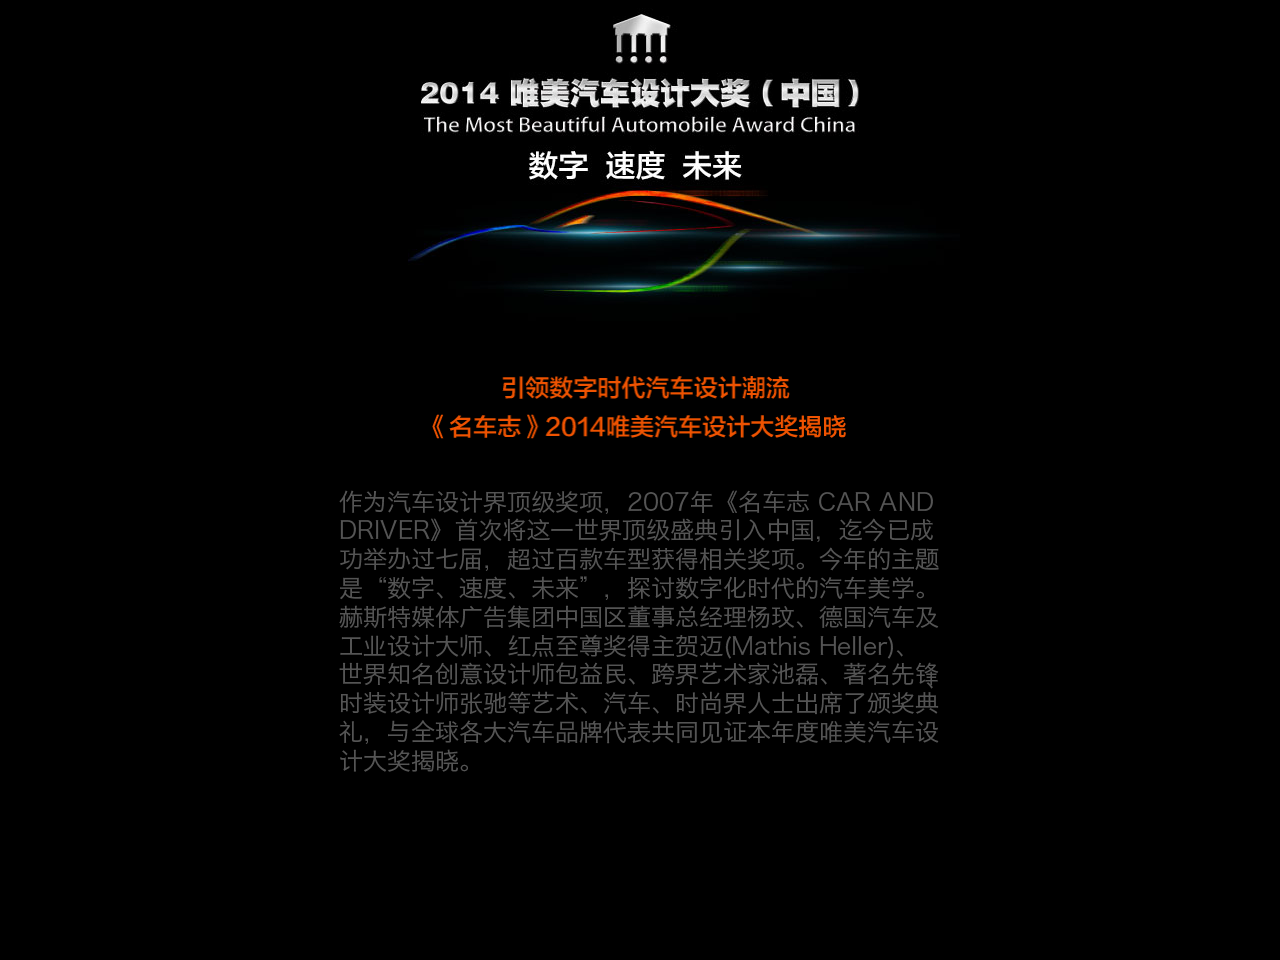
<file: cad-awards2014/index.html>
<!DOCTYPE html>
<html>
<head>
    <title>2014唯美汽车设计大奖</title>
    <meta charset="UTF-8">
    <meta name="viewport" content="initial-scale=1.0, user-scalable=no" />
    <link rel="stylesheet" href="css/layout.css" />
    <script src="js/zepto.min.js"></script>
    <script src="js/TweenMax.min.js"></script>
    <script src="js/app.js"></script>
</head>
<body>
	<div id="wrapper">
	    <header>
	    	<img src="img/header.jpg" />
	    </header>
	    <div id="mask">
	    	<img src="img/header.jpg" />
	    </div>
	    <div id="container">
	    	<div id="loading">
	    		<div class="bubblingG">
					<span id="bubblingG_1"></span>
					<span id="bubblingG_2"></span>
					<span id="bubblingG_3"></span>
				</div>
			</div>
	    	<div class="content" id="p1" data-id="1">
	    		<div class="subheader">
		    		<img src="img/subhead.jpg" />
		    	</div>
	    		<div id="hometitle">
	    			<img src="img/hometitle.png" />
	    		</div>
	    		<div id="hometext">
	    			<img src="img/hometext.png" />
	    		</div>
	    		<div id="table">
	    			<img src="img/table.png" />
	    		</div>
	    		<div id="cars">
	    			<img src="img/cars.png" />
	    		</div>
	    	</div>
			<div class="content" id="p2" data-id="2">
				<div class="tag"></div>
				<div class="title">
					<img src="img/title1.png" />
				</div>
				<div class="car">
					<img src="img/car1.png" />
				</div>
				<div class="text">
					<img src="img/text1.png" />
				</div>
				<div class="video"></div>
				<div class="awards">
					<div class="plus"></div>
					<div class="close"></div>
					<div class="image">
						<img src="img/g1.jpg" />
					</div>
				</div>
			</div>
			<div class="content" id="p3" data-id="3">
				<div class="tag"></div>
				<div class="title">
					<img src="img/title2.png" />
				</div>
				<div class="car">
					<img src="img/car2.png" />
				</div>
				<div class="text">
					<img src="img/text2.png" />
				</div>
				<div class="video"></div>
				<div class="awards">
					<div class="plus"></div>
					<div class="close"></div>
					<div class="image">
						<img src="img/g1.jpg" />
					</div>
				</div>
			</div>
			<div class="content" id="p4" data-id="4">
				<div class="tag"></div>
				<div class="title">
					<img src="img/title3.png" />
				</div>
				<div class="car">
					<img src="img/car3.png" />
				</div>
				<div class="text">
					<img src="img/text3.png" />
				</div>
				<div class="video"></div>
				<div class="awards">
					<div class="plus"></div>
					<div class="close"></div>
					<div class="image">
						<img src="img/g2.jpg" />
					</div>
				</div>
			</div>
			<div class="content" id="p5" data-id="5">
				<div class="tag"></div>
				<div class="title">
					<img src="img/title4.png" />
				</div>
				<div class="car">
					<img src="img/car4.png" />
				</div>
				<div class="text">
					<img src="img/text4.png" />
				</div>
				<div class="video"></div>
				<div class="awards">
					<div class="plus"></div>
					<div class="close"></div>
					<div class="image">
						<img src="img/g2.jpg" />
					</div>
				</div>
			</div>
			<div class="content" id="p6" data-id="6">
				<div class="tag"></div>
				<div class="title">
					<img src="img/title5.png" />
				</div>
				<div class="car">
					<img src="img/car5.png" />
				</div>
				<div class="text">
					<img src="img/text5.png" />
				</div>
				<div class="video"></div>
				<div class="awards">
					<div class="plus"></div>
					<div class="close"></div>
					<div class="image">
						<img src="img/g3.jpg" />
					</div>
				</div>
			</div>
			<div class="content" id="p7" data-id="7">
				<div class="tag"></div>
				<div class="title">
					<img src="img/title6.png" />
				</div>
				<div class="car">
					<img src="img/car6.png" />
				</div>
				<div class="text">
					<img src="img/text6.png" />
				</div>
				<div class="video"></div>
				<div class="awards">
					<div class="plus"></div>
					<div class="close"></div>
					<div class="image">
						<img src="img/g3.jpg" />
					</div>
				</div>
			</div>
			<div class="content" id="p8" data-id="8">
				<div class="tag"></div>
				<div class="title">
					<img src="img/title7.png" />
				</div>
				<div class="car">
					<img src="img/car7.png" />
				</div>
				<div class="text">
					<img src="img/text7.png" />
				</div>
				<div class="video"></div>
				<div class="awards">
					<div class="plus"></div>
					<div class="close"></div>
					<div class="image">
						<img src="img/g4.jpg" />
					</div>
				</div>
			</div>
			<div class="content" id="p9" data-id="9">
				<div class="tag"></div>
				<div class="title">
					<img src="img/title8.png" />
				</div>
				<div class="car">
					<img src="img/car8.png" />
				</div>
				<div class="text">
					<img src="img/text8.png" />
				</div>
				<div class="video"></div>
				<div class="awards">
					<div class="plus"></div>
					<div class="close"></div>
					<div class="image">
						<img src="img/g4.jpg" />
					</div>
				</div>
			</div>
			<div class="content" id="p10" data-id="10">
				<div class="tag"></div>
				<div class="title">
					<img src="img/title9.png" />
				</div>
				<div class="car">
					<img src="img/car9.png" />
				</div>
				<div class="text">
					<img src="img/text9.png" />
				</div>
				<div class="video"></div>
				<div class="awards">
					<div class="plus"></div>
					<div class="close"></div>
					<div class="image">
						<img src="img/g5.jpg" />
					</div>
				</div>
			</div>
			<div class="content" id="p11" data-id="11">
				<div class="tag"></div>
				<div class="title">
					<img src="img/title10.png" />
				</div>
				<div class="car">
					<img src="img/car10.png" />
				</div>
				<div class="text">
					<img src="img/text10.png" />
				</div>
				<div class="video"></div>
				<div class="awards">
					<div class="plus"></div>
					<div class="close"></div>
					<div class="image">
						<img src="img/g5.jpg" />
					</div>
				</div>
			</div>
			<div class="content" id="p12" data-id="12">
				<div class="tag"></div>
				<div class="title">
					<img src="img/title11.png" />
				</div>
				<div class="car">
					<img src="img/car11.png" />
				</div>
				<div class="text">
					<img src="img/text11.png" />
				</div>
				<div class="video"></div>
				<div class="awards">
					<div class="plus"></div>
					<div class="close"></div>
					<div class="image">
						<img src="img/g6.jpg" />
					</div>
				</div>
			</div>
			<div class="content" id="p13" data-id="13">
				<div class="tag"></div>
				<div class="title">
					<img src="img/title12.png" />
				</div>
				<div class="car">
					<img src="img/car12.png" />
				</div>
				<div class="text">
					<img src="img/text12.png" />
				</div>
				<div class="video"></div>
				<div class="awards">
					<div class="plus"></div>
					<div class="close"></div>
					<div class="image">
						<img src="img/g6.jpg" />
					</div>
				</div>
			</div>
			<div class="content" id="p14" data-id="14">
				<div class="tag tagb"></div>
				<div class="title">
					<img src="img/title13.png" />
				</div>
				<div class="car">
					<img src="img/car13.png" />
				</div>
				<div class="text">
					<img src="img/text13.png" />
				</div>
				<div class="video"></div>
				<div class="awards">
					<div class="plus"></div>
					<div class="close"></div>
					<div class="image">
						<img src="img/g7.jpg" />
					</div>
				</div>
			</div>
			<div class="content" id="p15" data-id="15">
				<div class="tag tagb"></div>
				<div class="title">
					<img src="img/title14.png" />
				</div>
				<div class="car">
					<img src="img/car14.png" />
				</div>
				<div class="text">
					<img src="img/text14.png" />
				</div>
				<div class="video"></div>
				<div class="awards">
					<div class="plus"></div>
					<div class="close"></div>
					<div class="image">
						<img src="img/g8.jpg" />
					</div>
				</div>
			</div>
	    	<div class="content" id="p16" data-id="16">
	    		<div class="subheader">
		    		<img src="img/subhead.jpg" />
		    	</div>
	    		<div class="carousel">
		    		<ul>
		    			<li class="first">
		    				<img src="img/0.jpg" />
		    				<div>唯美设计圆桌论坛</div>
		    			</li>
		    			<li>
		    				<img src="img/1.jpg" />
		    				<div>研讨会</div>
		    			</li>
		    			<li>
		    				<img src="img/2.jpg" />
		    				<div>现场照片</div>
		    			</li>
		    			<li>
		    				<img src="img/3.jpg" />
		    				<div>领奖</div>
		    			</li>
		    			<li>
		    				<img src="img/4.jpg" />
		    				<div>大合影</div>
		    			</li>
		    			<li>
		    				<img src="img/5.jpg" />
		    				<div>全媒体平台背板</div>
		    			</li>
		    			<li>
		    				<img src="img/6.jpg" />
		    				<div>三星新炫刊名车志特刊</div>
		    			</li>
		    			<li class="last">
		    				<img src="img/7.jpg" />
		    				<div>未来汽车主题插画柱</div>
		    			</li>
		    		</ul>
		    		<div class="arrow prev">
		    			<img src="img/left.png"/>
		    		</div>
		    		<div class="arrow next">
		    			<img src="img/right.png"/>
		    		</div>
		    	</div>
	    		<div class="bottomimage">
	    			<img src="img/bottomg.png" />
	    		</div>
	    	</div>
	    	<div class="content" id="p17" data-id="17">
	    		<div class="subheader">
		    		<img src="img/subhead.jpg" />
		    	</div>
	    		<div class="carousel">
		    		<ul>
		    			<li class="first">
		    				<img src="img/t1.jpg" />
		    			</li>
		    			<li>
		    				<img src="img/t2.jpg" />
		    			</li>
		    			<li>
		    				<img src="img/t3.jpg" />
		    			</li>
		    			<li>
		    				<img src="img/t4.jpg" />
		    			</li>
		    			<li>
		    				<img src="img/t5.jpg" />
		    			</li>
		    			<li>
		    				<img src="img/t6.jpg" />
		    			</li>
		    			<li>
		    				<img src="img/t7.jpg" />
		    			</li>
		    			<li>
		    				<img src="img/t8.jpg" />
		    			</li>
		    			<li>
		    				<img src="img/1.jpg" />
		    				<div>圆桌会议现场</div>
		    			</li>
		    			<li class="last">
		    				<img src="img/4.jpg" />
		    				<div>唯美颁奖典礼合影</div>
		    			</li>
		    		</ul>
		    		<div class="arrow prev">
		    			<img src="img/left.png"/>
		    		</div>
		    		<div class="arrow next">
		    			<img src="img/right.png"/>
		    		</div>
		    	</div>
	    		<div class="bottomimage">
	    			<img src="img/bottomg.png" />
	    		</div>
	    	</div>
	    	<div id="video"></div>
	    	<div id="video-close"></div>
		</div>
	</div>
</body>
</file>
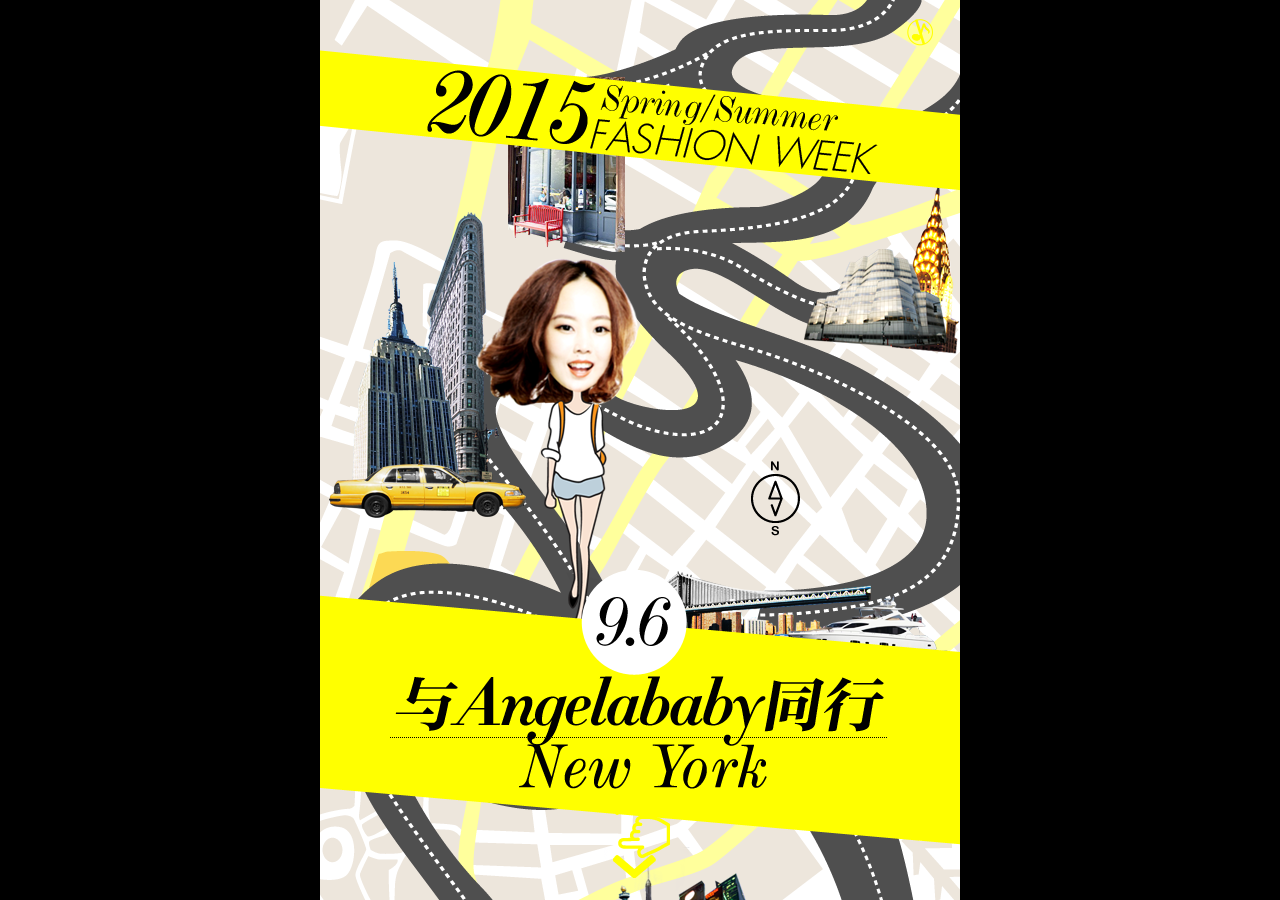
<file: elle-fashionweek/index.html>
<!doctype html>
<html class="no-js">

<head>
    <meta charset="utf-8">
    <title>ELLE中文网2015春夏伦敦时装周</title>
    <meta name="description" content="24H@fashion week”将作为2015春夏伦敦时装周专题的最大亮点，以时间轴的方式为网友全方位直击时装周的台前幕后。">
    <meta name="keywords" content="2015春夏伦敦时装周，春夏伦敦时装周，伦敦时装周">
    <meta property="data-title" content="分享标题">
    <meta property="data-description" content="分享描述">
    <meta property="data-image" content="http://elletv.baomihua.com/ellecode/pinkpunk/mobile/images/weixin_img.jpg">
    <meta name="viewport" content="width=device-width, initial-scale=1, user-scalable=no, minimal-ui" />
    <meta http-equiv="Expires" content="-1">
    <meta http-equiv="pragram" content="no-cache">
    <link rel="shortcut icon" href="http://mini.ellechina.com/favicon.ico">
    <link rel="stylesheet" href="styles//normalize.css" />
    <link rel="stylesheet" href="styles/main.css">
</head>

<body>
    <!--[if lt IE 10]>
            <p class="browsehappy">You are using an <strong>outdated</strong> browser. Please <a href="http://browsehappy.com/">upgrade your browser</a> to improve your experience.</p>
        <![endif]-->
    <div id="container">
        <div id="loading">
            <div id="loader"></div>
        </div>
        <div id="cards">
            <div class="card cover">
                <!-- cover: 封面模板 -->
                <div class="cover-img">
                    <img src="images/home1.png" alt="">
                </div>
                <div class="cover-float-img">
                    <img src="images/angelababy.png" alt="">
                </div>
            </div>
            <div class="card tpl1" data-time="0815">
                <!-- 模板1：上图下文 -->
                <div class="top-img">
                    <img src="images/pp4.png" alt="">
                </div>
                <div class="bottom-text">最后一刻赶上Victoria Beckham大秀，竟然还有幸拍到了小贝和小七的合影。</div>
            </div>
            <div class="card tpl2" data-time="1035">
                <!-- 模板2：上文下图 -->
                <div class="top-text">开季大片，我们邀请到巴黎风格典范最佳代言人之一、法国贵族模特——Caroline de Maigret来为我们演绎属于巴黎时髦风格的秋冬。</div>
                <div class="bottom-img">
                    <img src="images/pp9.png" alt="">
                </div>
            </div>
            <div class="card tpl3" data-time="1315">
                <!-- 模板3：左图右文 -->
                <div class="left-img">
                    <img src="images/pp2.png" alt="">
                </div>
                <div class="right-text">
                    <div class="right-text-wrapper">今日赶了个大早，没想到时髦的达人们也纷纷现身路上！捕捉到的这只Louis Vuitton包包是不是可爱极了！</div>
                </div>
            </div>
            <div class="card tpl4" data-time="1500">
                <!-- 模板4：左文右图 -->
                <div class="left-text">
                    <div class="left-text-wrapper">我们正式揭幕这个可以捕捉到Chloé 真正时髦和创新力的奢华皮件系列。</div>
                </div>
                <div class="right-img">
                    <img src="images/pp11.png" alt="">
                </div>
            </div>
            <div class="card tpl5" data-time="2025">
                <!-- 模板5：上图下文，内容垂直居中 -->
                <div class="mid-img-text">
                    <div class="mid-wrapper">
                        <div class="top-img">
                            <img src="images/pp6.png" alt="">
                        </div>
                        <div class="bottom-text">宽脸或是有脸型困扰的女孩，学好打亮修容技巧，真的受用无穷。</div>
                    </div>
                </div>
            </div>
            <div class="card tpl6" data-time="2125">
                <!-- 模板6：全屏图，文在中间 -->
                <div class="mid-img">
                    <img src="images/pp8.png" alt="">
                </div>
                <div class="mid-circle">
                    <div class="mid-text">趁着Zac Posen
                        <br/>还未开场，先溜到了
                        <br/>后台一探究竟。
                        <br/>碰上设计师本人与
                        <br/>超模Coco Rocha，
                        <br/>赶紧来个合照！
                    </div>
                </div>
            </div>
            <div class="card tpl7" data-time="2225">
                <!-- 模板7：全屏图 -->
                <div class="mid-img">
                    <img src="images/pp8.png" alt="">
                </div>
            </div>
        </div>
        <div id="timeline">
            <div id="highlight"></div>
        </div>
        <div id="time">
            <div id="time-text"></div>
        </div>

        <div id="arrow">
            <div id="arrow-wrapper" class="jump"></div>
        </div>

        <div id="play-icon"></div>
        <audio src="http://mini.ellechina.com/15ssfashionweek/music/0918.mp3" id="music" loop></audio>
    </div>

    <script src="scripts/jquery-2.1.1.min.js"></script>
    <script src="scripts/jquery.hammer-full.min.js"></script>
    <script src="scripts/imagesloaded.pkgd.min.js"></script>

    <script src="scripts/analytics.js"></script>
    <script src="scripts/dc.js"></script>
    <script src="scripts/s_code.js"></script>
    <script src="scripts/stats.js"></script>
    <script language="JavaScript" type="text/javascript">
    <!--/* You may give each page an identifying name, server, and channel onthe next lines. */
    s.pageName = "elle:mobile:weixin:mini:15ssfashionweek:london:ELLE中文网2015春夏伦敦时装周";
    s.server = "";
    s.channel = "15ssfashionweek";
    s.pageType = "";
    s.hier1 = "elle,mobile,weixin,mini,15ssfashionweek,london";
    s.prop1 = document.URL;
    s.prop2 = "";
    s.prop3 = "";
    s.prop4 = "ELLE中文网2015春夏伦敦时装周";
    s.prop5 = "";
    s.prop6 = "";
    s.prop20 = "elle:mobile:weixin:mini:15ssfashionweek:london:ELLE中文网2015春夏伦敦时装周:0914";
    /************* DO NOT ALTER ANYTHING BELOW THIS LINE ! **************/
    var s_code = s.t();
    if (s_code) document.write(s_code) //-->
    </script>
    <script src="scripts/weixin.js"></script>

    <script src="scripts/card.js"></script>
    <script src="scripts/main.js"></script>

</body>

</html>
</file>
<file: cad-awards2014/css/layout.css>
/**
 * 页面基础样式
 **/

 * {
 	margin:0;
 	padding:0;
 }

html {
	width: 100%;
	position: relative;
	-moz-user-select: none;
	-webkit-user-select: none;
	-o-user-select: none;
	user-select: none;
}
body {
	padding: 0;
	margin: 0 auto;
	width: 100%;
	max-width: 640px;
	position: relative;
	background-color: black;
}
a {
	text-decoration: none;
	color: inherit;
}
a:hover {
	text-decoration: none;
	color: inherit;
}
a:visited {
	text-decoration: none;
	color: inherit;
}
img {
	width: 100%;
}
#wrapper {
	width: 100%;
	height: 480px;
}
.blur {
	-webkit-filter: blur(10px);
	filter: blur(10px);
}
header {
	width: 100%;
	background-color: black;
}
header img {
	display: block;
	width: 68.4375%;
	margin: 0 auto;
}
#loading {
	width: 87px;
	height: 50px;
	margin: 0 auto;
	margin-top: 150px;
}
#mask {
	width: 100%;
	position: absolute;
	top: 0;
	z-index: 21;
	background-color: black;
	display: none;
}
#mask img {
	display: block;
	width: 68.4375%;
	margin: 0 auto;
}
#container {
	width: 100%;
	height: 407px;
	position: relative;
	overflow: hidden;
}
.content {
	position: absolute;
	top: 0px;
	left: 0px;
	z-index: 3;
	width: 100%;
	height: 100%;	
	overflow: hidden;
	background-position: bottom;
	background-size: 100%;
	background-repeat: no-repeat;
	display: none;
}
.content div {
	opacity: 0;
	position: absolute;
}
.hover {
	display: block;
}
.subheader {
	width: 100%;
	top: 0;
}
#hometitle {
	width: 100%;
	top: 28%;
}
#hometitle img {
	width: 65.3125%;
	display: block;
	margin:0 auto;
}
#hometext {
	width: 100%;
	top: 39%;
}
#table {
	width: 25.9375%;
	left: 14.0625%;
	bottom: 9.82801%;
}
#cars {
	width: 25.9375%;
	right: 14.0625%;
	bottom: 9.82801%;
}
.tag {
	top: 0.74%;
	left: 0px;
	z-index: 4;
	width: 17.8125%;
	height: 7.92%;
	background-image: url(../img/tag.png);
	background-size: 100%;
	background-position: 50%;
	background-repeat: no-repeat;
}
.tagb {
	background-image: url(../img/tagb.png);
}
.title {
	width: 98%;
	top: 4.2%;
	right: 0;
}
.car {
	width: 100%;
	top: 26%;
	left: 0;
}
#p7 .car {
	top: 22%;
}
.text {
	width: 96.875%; 
	bottom: 0;
}
.video {
	width: 12.1875%;
	height: 15%;
	bottom: 11.13%;
	right: 3.125%;
	background-image: url(../img/play.png);
	background-size: 100%;
	background-position: bottom;
	background-repeat: no-repeat;
}
.awards {
	width: 100%;
	height: 20%;
	z-index: 20;
	top: 20.54%;
}
.plus {
	width: 9.0625%;
	height: 100%;
	top: 10.4%;
	left: 6.875%;
	background-image: url(../img/plus.png);
	background-size: 100%;
	background-repeat: no-repeat;
}
.close {
	width: 9.0625%;
	height: 100%;
	z-index: 1;
	top: 10.4%;
	right: -10%;
	background-image: url(../img/close.png);
	background-size: 100%;
	background-repeat: no-repeat;
}
.awards .image {
	width: 1%;
	z-index: 0;
}
.carousel {
	width: 100%;
	height: 52.72%;
	top: 22%;
	z-index: 10;
}
.carousel ul {
	position: relative;
	width: 100%;
}
.carousel ul li {
	position: absolute;
	top: 0px;
	left: 0px;
	display: none;
	width: 100%;
}
.carousel ul li.hoverPic {
	display: block;
}
.carousel ul li div {
	width: 100%;
	font-family: "黑体";
	font-size: 14px;
	color: #fb5802;
	text-align: center;
	margin-top: 6px;
}
.prev {
	width: 3.90625%;
	top: 43%;
	left:0.9375%;
	z-index: 11;
}
.next {
	width: 3.90625%;
	top: 43%;
	right:0.9375%;
	z-index: 11;
}
.bottomimage {
	width: 100%;
	bottom: -3%;
}
#p4,#p6,#p8,#p11 {
	background-image: url(../img/bg1.jpg);
}
#p2 {
	background-image: url(../img/bg11.jpg);
}
#p3 {
	background-image: url(../img/bg8.jpg);
}
#p5 {
	background-image: url(../img/bg9.jpg);
}
#p7 {
	background-image: url(../img/bg14.jpg);
}
#p9 {
	background-image: url(../img/bg13.jpg);
}
#p10 {
	background-image: url(../img/bg5.jpg);
}
#p12 {
	background-image: url(../img/bg3.jpg);
}
#p13 {
	background-image: url(../img/bg7.jpg);
}
#p14 {
	background-image: url(../img/bg12.jpg);
}
#p15 {
	background-image: url(../img/bg10.jpg);
}
#video {
	width: 100%;
	height: 100%;
	position: absolute;
	z-index: 20;
	top: 0px;
	background-color: rgba(0, 0, 0, 0.5);
	display: none;
	opacity: 0;
}
video {
	position: absolute;
	width: 100%;
	top: 19.8%;
}
#video-close{
	width: 9.0625%;
	height: 10%;
	position: absolute;
	top: 1.5%;
	right: 3%;
	z-index: 25;
	background-image: url(../img/close.png);
	background-size: 100%;
	background-repeat: no-repeat;
	opacity: 0;
}

.bubblingG {
text-align: center;
width:87px;
height:50px;
}

.bubblingG span {
display: inline-block;
vertical-align: middle;
width: 10px;
height: 10px;
margin: 25px auto;
background: #fb5802;
-webkit-border-radius: 50px;
-webkit-animation: bubblingG 1.3s infinite alternate;
border-radius: 50px;
animation: bubblingG 1.3s infinite alternate;
}

#bubblingG_1 {
-webkit-animation-delay: 0s;
animation-delay: 0s;
}

#bubblingG_2 {
-webkit-animation-delay: 0.39s;
animation-delay: 0.39s;
}

#bubblingG_3 {
-webkit-animation-delay: 0.78s;
animation-delay: 0.78s;
}

@-webkit-keyframes bubblingG {
0% {
width: 10px;
height: 10px;
background-color:#fb5802;
-webkit-transform: translateY(0);
}

100% {
width: 24px;
height: 24px;
background-color:#FFFFFF;
-webkit-transform: translateY(-21px);
}

}

@keyframes bubblingG {
0% {
width: 10px;
height: 10px;
background-color:#fb5802;
transform: translateY(0);
}

100% {
width: 24px;
height: 24px;
background-color:#FFFFFF;
transform: translateY(-21px);
}

}
</file>
<file: elle-fashionweek/styles/main.css>
html, body {
    width: 100%;
    height: 100%;
    overflow: hidden;
    background: black;
}
.browsehappy {
    margin: 0.2em 0;
    background: #ccc;
    color: #000;
    padding: 0.2em 0;
}
ul, li {
    list-style: none;
    margin: 0;
    padding: 0;
}
img {
    display: block;
    border: 0 none;
    width: 100%;
}
#loading {
    position: absolute;
    z-index: 100;
    width: 100%;
    height: 100%;
    top: 0;
    left: 0;
    background: white;
}
#loader {
    width: 60%;
    height: 40%;
    margin: 40% auto 0 auto;
    background-image: url(../images/logo.png);
    background-size: 100%;
    background-repeat: no-repeat;
    -webkit-animation: pop 2s infinite ease;
}
@-webkit-keyframes pop {
    0% {
        -webkit-transform: translateY(0px);
        opacity: 1;
    }
    50% {
        -webkit-transform: translateY(20px);
        opacity: 0.5;
    }
    100% {
        -webkit-transform: translateY(0px);
        opacity: 1;
    }
}
#container {
    position: relative;
    width: 100%;
    max-width: 640px;
    height: 100%;
    overflow: hidden;
    margin: 0 auto;
}
#cards {
    width: 100%;
    height: 100%;
    overflow: hidden;
    position: relative;
    background: #373232;
}
.card {
    position: absolute;
    width: 100%;
    height: 100%;
    overflow: hidden;
    background: white;
    font: 16px"Microsoft Yahei", "宋体", "Verdana";
    text-align: justify;
}
.cover-img {
    position: absolute;
    left: 0;
    top: 0;
    width: 100%;
    height: 100%;
}
.cover-float-img {
    position: absolute;
    left: 0;
    bottom: 6%;
}
.top-img {
    height: auto;
    max-height: 80%;
    overflow: hidden;
}
.bottom-text {
    width: 83%;
    margin-top: 3%;
    margin-left: 14%;
}
.top-text {
    width: 83%;
    margin-top: 10%;
    margin-left: 14%;
}
.bottom-img {
    width: 100%;
    margin-top: 3%;
}
.left-img {
    float: left;
    width: 50%;
    height: 100%;
}
.right-text {
    float: right;
    width: 50%;
    height: 100%;
    display: table;
}
.right-text-wrapper {
    padding: 10%;
    display: table-cell;
    vertical-align: middle;
}
.right-img {
    float: right;
    width: 50%;
    height: 100%;
}
.left-text {
    float: left;
    width: 50%;
    height: 100%;
    display: table;
}
.left-text-wrapper {
    padding-left: 20%;
    padding-right: 8%;
    display: table-cell;
    vertical-align: middle;
}
.mid-img-text {
    display: table;
    width: 100%;
    height: 100%;
    overflow: hidden;
}
.mid-wrapper {
    display: table-cell;
    vertical-align: middle;
    width: 100%;
    height: auto;
}
.mid-img {
    position: absolute;
    left: 0;
    top: 0;
    width: 100%;
    height: auto;
    overflow: hidden;
    z-index: 1;
}
.mid-circle {
    display: table;
    position: absolute;
    top: 100px;
    left: 100px;
    width: 60%;
    border-radius: 50% 50%;
    border: solid 1px black;
    background: white;
    z-index: 2;
}
.mid-text {
    display: table-cell;
    vertical-align: middle;
    text-align: center;
}
#timeline {
    position: absolute;
    top: 0;
    left: 0;
    width: 6.25%;
    /* 40/640 */
    height: 100%;
    overflow: hidden;
    background-image: url(../images/timeline.png);
    background-size: 100%;
    background-repeat: repeat-y;
    opacity: 0;
    transition: 0.2s;
}
#highlight {
    position: absolute;
    top: 0;
    left: 0;
    width: 100%;
    height: 0%;
    overflow: hidden;
    background-image: url(../images/highlight.png);
    background-size: 100%;
    background-repeat: repeat-y;
    transition: 1s;
}
#time {
    position: absolute;
    top: 0%;
    left: 6.25%;
    width: 14.375%;
    /* 92/640 */
    height: 20%;
    background-image: url(../images/ybg.png);
    background-size: 100%;
    background-repeat: no-repeat;
    opacity: 0;
    font-size: 12px;
    display: table;
    transition: 1s;
}
#time-text {
    display: table-cell;
    vertical-align: middle;
    padding-left: 25%;
}
#arrow {
    position: absolute;
    z-index: 10;
    left: 0;
    bottom: 1%;
    width: 100%;
    height: 11%;
}
#arrow-wrapper {
    width: 10%;
    height: 100%;
    margin: 0 auto;
    background-image: url(../images/arrow.png);
    background-repeat: no-repeat;
    background-size: 100%;
}
.jump {
    -webkit-animation: jump 0.8s infinite ease;
}
@-webkit-keyframes jump {
    0% {
        -webkit-transform: translateY(0px);
        opacity: 0.4;
    }
    50% {
        -webkit-transform: translateY(6px);
        opacity: 1;
    }
    100% {
        -webkit-transform: translateY(0px);
        opacity: 0.4;
    }
}
#play-icon {
    position: absolute;
    top: 2%;
    right: 4%;
    width: 28px;
    height: 28px;
    background-size: 100%;
    background-repeat: no-repeat;
    background-image: url(../images/music_control_1.png);
}
#play-icon.on {
    background-image: url(../images/music_control_2.png);
    -webkit-animation: rotate 1.5s infinite linear;
}
@-webkit-keyframes rotate {
    from {
        -webkit-transform: rotate(0deg);
    }
    to {
        -webkit-transform: rotate(360deg);
    }
}
</file>
